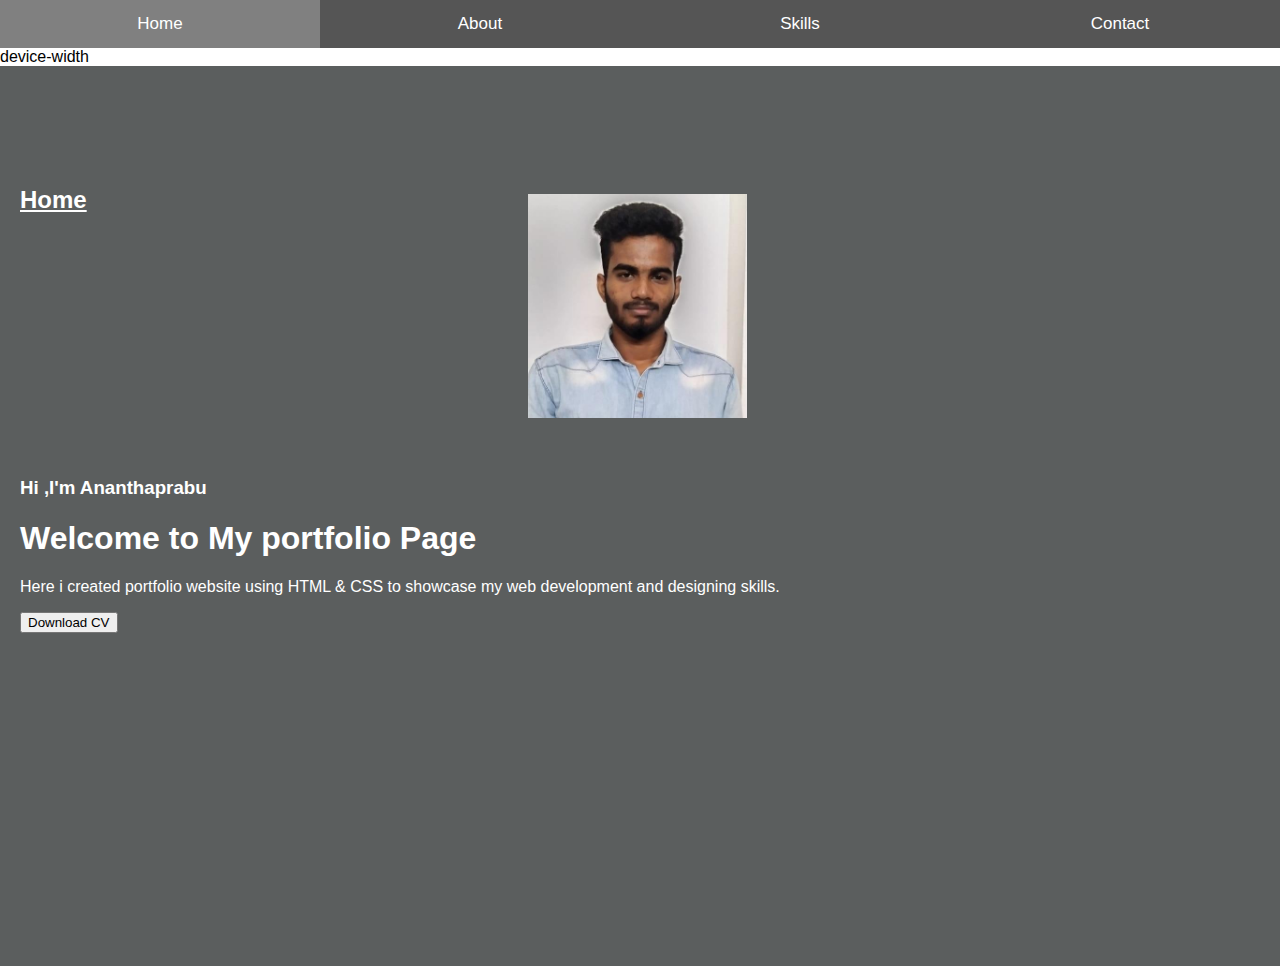
<file: index.html>
<!DOCTYPE html>
<html>
<head>
<meta name="viewport" content="width=device-width, initial-scale=1">
<link rel="stylesheet" href="https://cdnjs.cloudflare.com/ajax/libs/font-awesome/6.4.2/css/all.min.css">
<style>
* {box-sizing: border-box}

/* Set height of body and the document to 100% */
body, html {
  height: 100%;
  margin: 0;
  font-family: Arial;
}

/* Style tab links */
.tablink {
  background-color: #555;
  color: white;
  float: left;
  border: none;
  outline: none;
  cursor: pointer;
  padding: 14px 16px;
  font-size: 17px;
  width: 25%;
}

.tablink:hover {
  background-color: #15c2f2;
}

/* Style the tab content (and add height:100% for full page content) */
.tabcontent {
  color: white;
  display: none;
  padding: 100px 20px;
  height: 100%;
}

#Skills h3{
        font-size: 18px;
    }
   
#bars{
    animation: bar 2s ease-in-out;
    color:   #451952;
    width: 12rem;
    height: 12rem;

}
#java{
    color: #451952;
    width: 12rem;
    height: 12rem;
}
#data{
    color:#451952;
    animation: data 2s ease-in-out;
    width: 12rem;
    height: 12rem;
}
    .box{
        width: 10rem;
        height: 12rem; 
        display: inline-block;
        justify-content: space-evenly;
        margin-left: 30%;
        background: transparent;
        background-color: #8c8a8a;
        border-radius: 1rem;
        margin-left: 10%;
        margin-top: 3%;
        transition: 0.05s;
        box-shadow: rgba(0, 0, 0, 0.17) 0px -23px 25px 0px inset, rgba(0, 0, 0, 0.15) 0px -36px 30px 0px inset, rgba(0, 0, 0, 0.1) 0px -79px 40px 0px inset, rgba(0, 0, 0, 0.06) 0px 2px 1px, rgba(0, 0, 0, 0.09) 0px 4px 2px, rgba(0, 0, 0, 0.09) 0px 8px 4px, rgba(0, 0, 0, 0.09) 0px 16px 8px, rgba(0, 0, 0, 0.09) 0px 32px 16px;
    }

.image{
    display: flex;
    width: 14rem;
    height: 14rem;
    position: relative;
    border-radius: 80%;
    margin: auto;
    bottom: 2.5em;
    padding-right: 1em;

}


#Home {background-color: rgb(91, 94, 94);}
#About {background-color: rgb(44, 153, 34);}
#Skills {background-color: rgb(235, 157, 79);}
#Contact {background-color: rgb(46, 152, 171);}

</style>
</head>
<body>
<button class="tablink" onclick="openPage('Home', this, 'gray')" id="defaultOpen">Home</button>
<button class="tablink" onclick="openPage('About', this, 'gray')">About</button>
<button class="tablink" onclick="openPage('Skills', this, 'gray')">Skills</button>
<button class="tablink" onclick="openPage('Contact', this, 'gray')">Contact</button>


device-width
<div id="Home" class="tabcontent">
  <h2><u>Home</u></h3>
      <div class="image">
          <img src="WhatsApp Image 2023-08-29 at 10.02.52 AM.jpeg">  
    </div>

      <div class="content">
          <h3>Hi ,I'm Ananthaprabu</h3>
          <h1>Welcome to My portfolio Page</h1>
          <p>Here i created portfolio website using HTML & CSS to showcase my web development and designing skills.</p>
          <a href="ananth.pdf" target="_blank"> <button>Download CV </button></a>

      </div>
</div>

<div id="About" class="tabcontent">
  <h2><u>About</u></h2>
  <div class="name"><h2><u>ANANTHAPRABU.M</u></h2></div>
        <div class="education"><h2>&#10146; EDUCATION</h2></div>
        <div class="edu heading"><h4>RDM ARTS & SCIENCE COLLEGE,SIVAGANGAI</h3></div>
        <div class="text"><p>B.SC Computer Science</p>
            <p>YEAR 2020-23</p>
        </div>
        <div class="edu heading"><h4>HIGHER SECONDARY SCHOOL CERTIFICATE</h3></div>
        <div class="text"><p>Graduate in 2020</p></div>
        <div class="edu heading"><h4>SECONDARY SCHOOL LEAVING CERTIFICATE</h3></div>
        <div class="text"><p>Graduate in 2018</p></div>
        <div class="education"><h2>&#10146; LANGUAGE</h2></div>
        <div class="text">
            <ul><li>TAMIL</li><br>
            <li>ENGLISH</li></ul>
        </div>
</div>

<div id="Skills" class="tabcontent">
  <h2><u>Skills</u></h2>
<div id="bars" class="box"><center><i class="fa-solid fa-bars"></i> </center> <center><h4>WEB DESIGNING</h4></center><center><p>Creating and developing resopnsive websites using HTML,CSS & JS.</p></center></div>
<div id="java" class="box"><center><i class="fa-brands fa-java"></i></center> <center><h4>JAVA</h4></center><center><p>Designing,building and maintaing java-based applications & websites.</p></div>
<div id="data" class="box"><center><i class="fa-solid fa-database"></i></center> <center><h4>Postegre SQL</h4></center><center><p>Creating database,storing datas and manipulating datas.</p></div>
</div>

<div id="Contact" class="tabcontent">
  <h2><u>Contact</u></h2>
  <div class="contact-box"><h2>&#10148; CONTACT</h2></div>
       <div class="text"><p><i class="fa-solid fa-mobile-screen-button"></i> &nbsp;7904854576</p></div>
       <div class="text"><p><i class="fa-regular fa-envelope-open"></i> &nbsp;prabuananth310@gmail.com</p></div>
        <div class="text"><p><i class="fa-solid fa-location-dot"></i> &nbsp;89,shanmuganathapuram,</p>
            <div class="location"><p>A.vallalapatti(post),Melur,</p><p class="location2">Madurai-625 301</p></div></div>

            <div   id="contact_me">
              <li><a href="mailto:prabuananth310@gmail.com"><i class="fa-regular fa-envelope"></i> prabuananth310@gmail.com</a></li>
              <li><a href="https://github.com/ananthaprabu/ananthaprabu.github.io"><i class="fa-brands fa-gitlab"></i> ananthaprabu.github.io</a></li>
              <li><a href="https:////wordpress.com/home/ananth75.wordpress.com"><i class="fa-brands fa-wordpress"></i> ananth75.wordpress.com</a></li>
              <li><a href="https://www.instagram.com/"><i class="fa-brands fa-instagram "></i></a></li>
       </div>

  
</div>



<script>
function openPage(pageName,elmnt,color) {
  var i, tabcontent, tablinks;
  tabcontent = document.getElementsByClassName("tabcontent");
  for (i = 0; i < tabcontent.length; i++) {
    tabcontent[i].style.display = "none";
  }
  tablinks = document.getElementsByClassName("tablink");
  for (i = 0; i < tablinks.length; i++) {
    tablinks[i].style.backgroundColor = "";
  }
  document.getElementById(pageName).style.display = "block";
  elmnt.style.backgroundColor = color;
}

// Get the element with id="defaultOpen" and click on it
document.getElementById("defaultOpen").click();
</script>
   
</body>
</html>
</file>
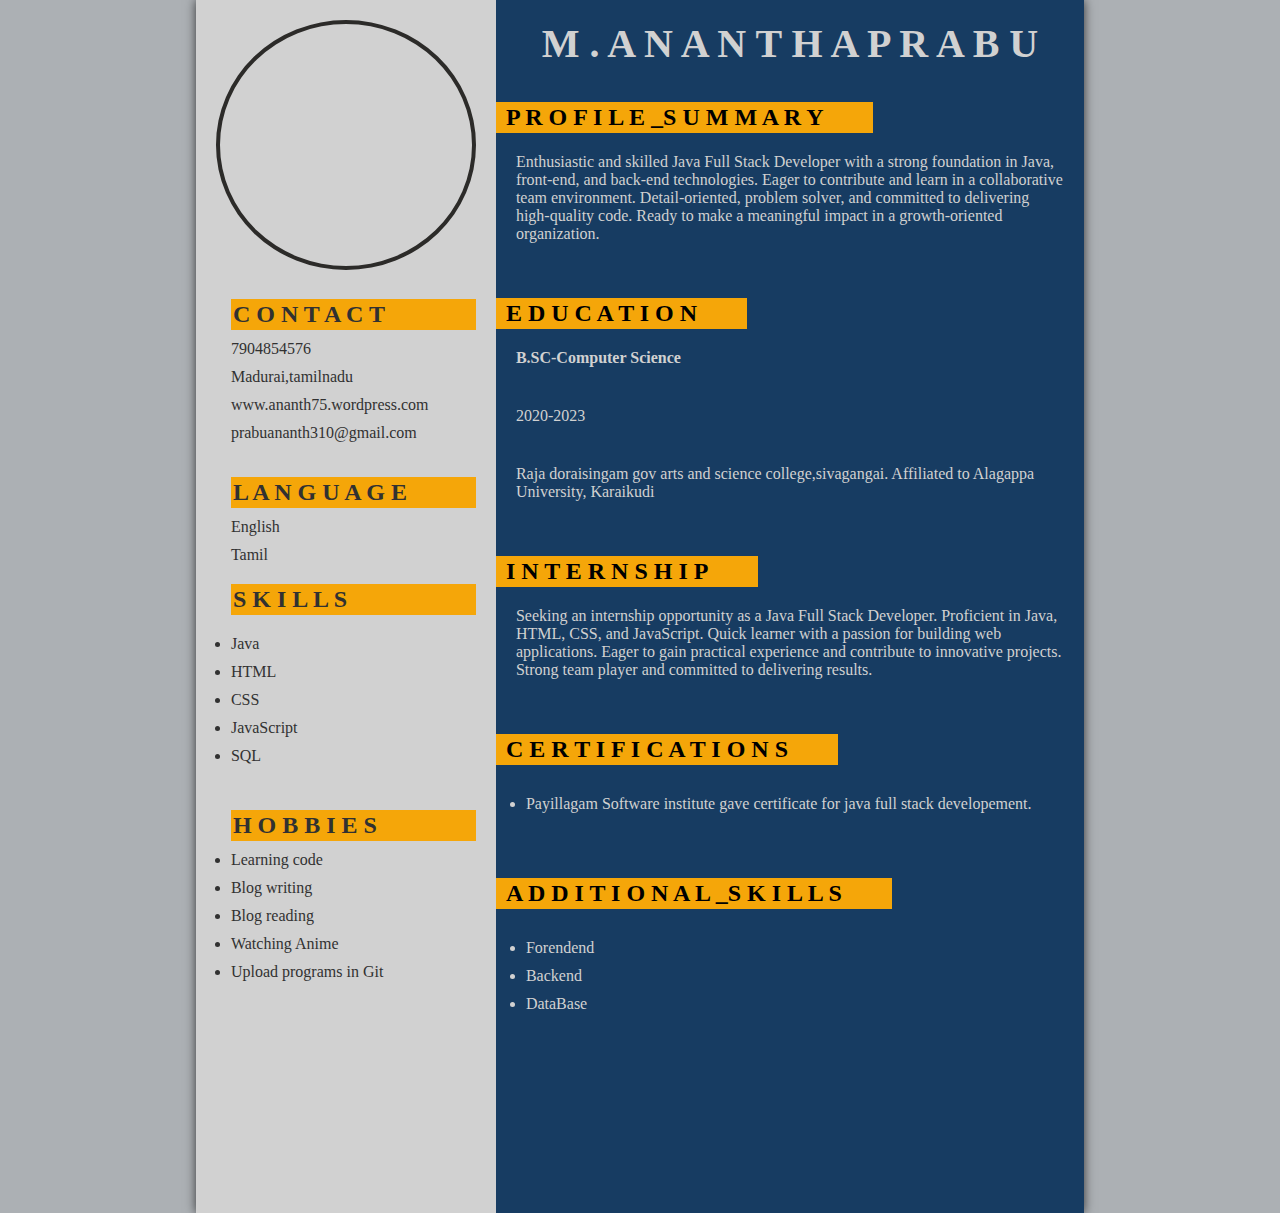
<file: cv.html>
<!DOCTYPE html>
<html lang="en">
<head>
    <title>Resume</title>
    <link rel="stylesheet" href="cv.css" type="text/css">

</head>
<body>
    <div class="container">


        <div class="card-one">
            <div class="profile"></div>
             <div class="contact-box">
                <h2>C O N T A C T</h2>
                <div>
                <div class="text">7904854576</div>
             </div>
             <div>
                  <div class="text">Madurai,tamilnadu</div>
            </div>
             <div>
                 <div class="text">www.ananth75.wordpress.com</div>
            </div>
            <div>
                <div class="text">prabuananth310@gmail.com</div>
            </div>
            </div>
        <!-- <div class="edu">
            <h2>E D U C A T I O N </h2>
            <div class="scl"><b>B.SC-Computer Science</b></div>
            <div class="scl">2020-2023</div>
            <div class="scl"> Raja doraisingam gov arts and science college,sivagangai. Affiliated to Alagappa University, Karaikudi</div>
        </div> -->

            <div class="personal-box">
                <h2>L A N G U A G E</h2>
                <div class="lan">
                    <p>English</p>
                </div>
                <div class="lan">
                    <p>Tamil</p>
                </div>
            </div>
            <div class="skills">
                <h2>S K I L L S</h2>
              <div > <ul>
                    <li class="logo">Java</li>
                    <li class="logo">HTML</li>
                    <li class="logo">CSS</li>
                    <li class="logo">JavaScript</li>
                    <li class="logo">SQL</li>
                </ul></div>
            </div>
            <div class="hobbies">
                <h2>H O B B I E S</h2>
               <ul>
                   <li class="logo">Learning code</li>
                   <li class="logo">Blog writing</li>
                   <li class="logo">Blog reading</li>
                  <li class="logo">Watching Anime</li>
                  <li class="logo">Upload programs in Git</li>
               </ul>

            </div>
        </div>


        <div class="card-two">
            <div class="heading">
                <h1>M . A N A N T H A P R A B U</h1>
            </div>
            <div class="box">
                <div><h2>P R O F I L E _S U M M A R Y </h2></div></div>
                <div class="para"><p>Enthusiastic and skilled Java Full Stack Developer with a strong foundation in Java, front-end, and back-end technologies. Eager to contribute and learn in a collaborative team environment. Detail-oriented, problem solver, and committed to delivering high-quality code. Ready to make a meaningful impact in a growth-oriented organization.</p></div>
            <!-- <div class="project">
                <div><h2P R O J E C T></h2></div></div>
                <div class="para"><p>During my academic journey, I have worked on various projects that showcase my technical abilities and creativity. Some of these projects include:
                    <ul>
                        <li>Building a web-based e-commerce application using Java, Spring, and Hibernate for back-end functionalities and React for the front-end.</li> -->
                       <!-- <li>Designing and developing a personal portfolio website to showcase my skills and projects to potential employers.</li> -->
                    <!-- </ul> -->
                <!-- </p></div> --> 
                <div class="project">
                    <h2>E D U C A T I O N </h2></div>
                    <div class="para"><b>B.SC-Computer Science</b></div>
                    <div class="para">2020-2023</div>
                    <div class="para"> Raja doraisingam gov arts and science college,sivagangai. Affiliated to Alagappa University, Karaikudi</div>
                
    <div class="inten">
        <div><h2>I N T E R N S H I P </h2></div></div>
        <div><p class="para">
            Seeking an internship opportunity as a Java Full Stack Developer. Proficient in Java, HTML, CSS, and JavaScript. Quick learner with a passion for building web applications. Eager to gain practical experience and contribute to innovative projects. Strong team player and committed to delivering results.
        </p></div>
        <div class="certificate">
            <div><h2>C E R T I F I C A T I O N S</h2></div> </div>
            <div class="para"><ul>
                <li>Payillagam Software institute gave certificate for java full stack developement.</li> 
            </ul></div>
       <div class="certificate">
        <div><h2>A D D I T I O N A L _S K I L L S</h2></div>
       </div>
        <div class="para"> 
        <ul>
            <li>Forendend</li>
            <li>Backend</li>
            <!-- <li>Cloud</li> -->
            <li>DataBase</li>
            <!-- <li>Bootstrap</li> -->
        </ul>
       </div> 
    
        </div>

    </div>
</body>
</html>
</file>
<file: cv.css>
*{
    margin: 0px;
    padding: 0px;
    box-sizing: border-box;
}
body{
  background-color: #acb0b4;
}
.container{
    margin: auto;
    display: grid;
    grid-template-columns: 0.33fr 1fr;
    width: 235mm;
    height: 321mm;
    overflow: hidden;
    box-shadow: 0px 0px 10px rgba(0,0,0, 0.7);
}
.container .card-one{
    padding: 20px 20px;
    padding-left: 35px;
    background-color: #d1d1d1;
    width: 100%;
    color: #313131;
}
.container .contact-box h2{
    background-color: #f5a609;
    padding: 2px;
}
.container .card-one .profile{
    display: inline-flex;
    margin-bottom: 5px;
    margin-left: -15px;
    width: 260px;
    height: 250px;
    border-radius: 50%;
    border: 4px solid #2c2b29;
    background-image: url(WhatsApp Image 2023-08-29 at 10.02.52 AM.jpeg);
    background-position: center;
    background-size: 100%;
}
.container .card-one .contact-box{
    margin-top: 10px;

}
.container .card-one .contact-box>*{
    width: 100%;
    display: grid;
    grid-template-columns: 0.3fr 1fr;
    margin-top: 10px;
    align-items: center;
}
.container .card-one .contact-box>*{
    display: inline-flex;
    word-break: break-all;
}
.container .card-one .edu{
    margin-top: 10px;
}
.container .card-one .edu>*{
    width: 100%;
    display: grid;
    grid-template-columns: 0.3fr 1fr;
    margin-top: 10px;
    align-items: center;
    
}
.container .card-one .edu>*{
    display: inline-flex;
    word-break: break-all;
}
.container .edu h2{
    background-color: #f5a609;
    padding: 2px;
}

.container .card-one .personal-box{
    margin-top: 35px;
}
.container .card-one .personal-box .lan{
    margin: 10px 0;
}

.container .card-one .personal-box .dot{
    display: inline-block;
    width: 10px;
    height: 10px;
    background-color: #313131;
    border-radius: 50%;
    margin-left: 4px;
    margin: 10px 0;
}
.container .card-one .personal-box .dot.active{
    background-color: #b89258;
}
.container .personal-box h2{
    background-color: #f5a609;
    padding: 2px;
}
.container .card-one .skills{
    margin-top: 10px;
}
.container .card-one .skills>*{
    width: 100%;
    margin-top: 10px;
    align-items: center;
}
.container .card-one .skills li{
    margin: 10px 0 10px 0;
}
.container .card-one .skills>*{
    display: inline-flex;
    word-break: break-all;
}
.container .skills h2{
    background-color: #f5a609;
    padding: 2px;
}
.container  .card-one .hobbies{
    margin-top: 35px;
}
.container  .card-one .hobbies .logo{
    margin: 10px 0 10px 0;
}
.container .hobbies h2{
    background-color: #f5a609;
    padding: 2px;
}

 .card-two .heading{
    text-transform: uppercase;
    text-align: center;
    margin-top: 20px;
    color: #d1d1d1;
    font-size: 20px;
}
 .card-two #course{
    text-transform: none;
   margin: 10px 0 10px 100px;
   color: #d1d1d1;

}
 .card-two {
    
    background-color: #173c62;
}
.card-two .box{
   display: inline-block;
   padding: 2px 50px 2px 10px;
   margin-top: 35px;
   background-color: #f5a609;
   color:black;
}
.card-two .para{
    color: #d1d1d1;
    padding: 20px;
    font-size: 100%;
}
.card-two .project{
    display: inline-block;
   padding: 2px 50px 2px 10px;
   margin-top: 35px;
   background-color: #f5a609;
   color:black;
}
.para li{
    margin: 10px 0px 10px 10px;
}

.card-two .inten{
    display: inline-block;
   padding: 2px 50px 2px 10px;
   margin-top: 35px;
   background-color: #f5a609;
   color:black;
}
.card-two .certificate{
    display: inline-block;
   padding: 2px 50px 2px 10px;
   margin-top: 35px;
   background-color: #f5a609;
   color:black;
}
@media print{
    @page{
        margin: 0;
        size: A5;
    }
    *{
        -webkit-print-color-adjust:exact;
    }
}
</file>
